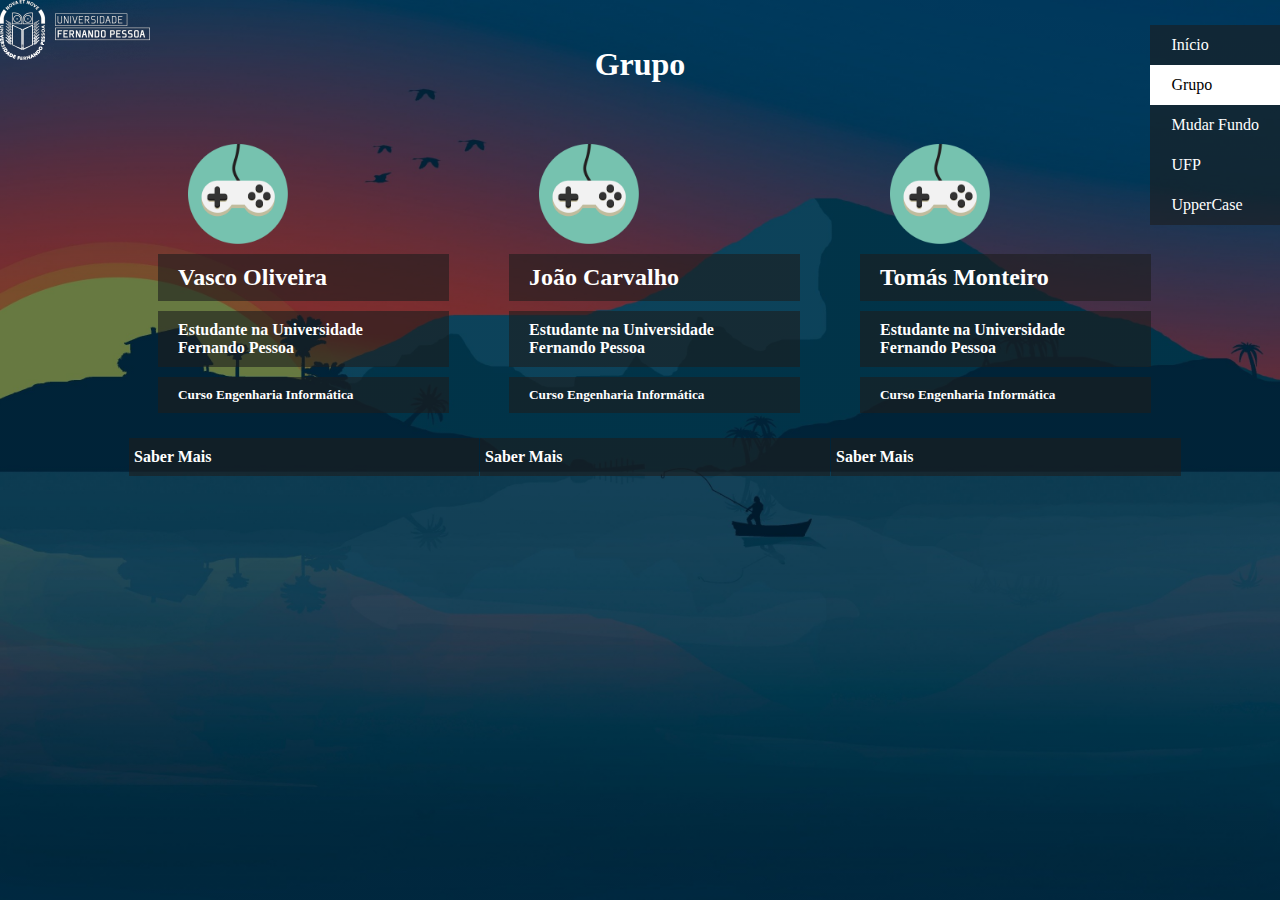
<file: grupo.html>
<html lang="en" data-theme="dark">

<head>
    <head>
    <title>
        Engenharia Informática
    </title>
    <link rel="stylesheet" type="text/css" href="style.css">
</head>
</head>

<body>
    <header>
        <div class="main">
            <div class="logo">
                <img src="logo.png">
            </div>
            <nav class="menu">
            <ul>
                <li><a href="index.html">Início</a></li>
                <li class="active"><a href="grupo.html">Grupo</a></li>
                <li><a class="myClass" href="#" >Mudar Fundo</a></li>
                <li><a href="https://www.ufp.pt/">UFP</a></li>
                <li><a href="Uppercase.html">UpperCase</a></li>
            </ul>
        </nav>
        </div>
            <h1 class="multiplicacao1">Grupo</h1>
            <br></br><br></br>
        </div>


    
        <section class="accordion">
   
            <section id="item1">
                <br></br><br></br>
                <h2 class="button2"><img src="2.png"width=100px></h2>
                <h2 class="button"><p></p>Vasco Oliveira</h2>
                <h4 class="button">Estudante na Universidade Fernando Pessoa</h4>
                <h5 class="button">Curso Engenharia Informática</h5>
                <a href="#item1"><h4>Saber Mais</h4></a>
                <p>
                Neste primeiro semestre, consegui manter as minhas expectativas sobre cada cadeira, por vezes superá-las. Tive altos e baixos, mas acredito que consegui me superar em cada adversidade que encontrei. Existiram várias unidades curriculares que acabaram por me surpreender, destaco Introdução à algoritmia e programação e Matemática por razões diferentes.
De um lado, IAPG foi, ao primeiro, um pouco de um choque, eu não tinha qualquer experiência a programar, pensava que não iria conseguir acompanhar os meus outros colegas, a verdade é que foi a unidade curricular que me deu mais gosto de aprender e estudar. Do outro lado, Matemática que desde sempre, foi a minha grande dificuldade, era complicado para mim tirar boas notas e a verdade é que após um tempo, e a partir do momento que criei um bom ritmo de estudo, consegui melhorar bastante, subindo imenso as minhas notas.
Foi um primeiro semestre de adaptação, de mudança de mentalidade, e apesar do grande problema que nos foi imposto, falo da pandemia, consegui superar-me e aprender.
Sinto também que os professores ajudam bastante, existe uma ótima relação professor-estudante que faz com que seja mais fácil para o aluno compreender aquilo que estamos a dar e tirar as dúvidas.

                </p>
                
                            
            </section>

            <section id="item2">
                
                <br></br><br></br>
                <h2 class="button2"><img src="2.png"width=100px></h2>
                <h2 class="button">João Carvalho</h2>
                <h4 class="button">Estudante na Universidade Fernando Pessoa</h4>
                <h5 class="button">Curso Engenharia Informática</h5>
                <a href="#item2"><h4>Saber Mais</h4></a>
                <p> 

                    Neste semestre, tive fases boas e fases menos boas, porém foi um semestre bastante positivo, o curso é exatamente o que esperava, tive momentos mais descansados com pouca carga de trabalhos e outros mais stressantes com alguns testes seguidos e trabalhos de maior dificuldade, porém sempre consegui gerir o meu tempo para alcançar os meus objetivos, é um curso muito interessante e sinto que me ajudou a desenvolver pela parte positiva a minha vida pessoal, social e escolar. Fiz poucos amigos, mas foram amigos quem me identifiquei rapidamente e mantenho até hoje um bom contacto com os mesmos. Para o segundo semestre espero manter a concentração e o ritmo de estudo que tenho tido para terminar o ano de forma positiva. A cadeira que gostei mais até ao momento foi Matemática I. A Universidade Fernando Pessoa é bastante acolhedora, não tive qualquer problema em identificar as salas ou na comunicação com os docentes. Até ao momento não tenho nenhuma adversidade o que faz com que esteja bastante feliz na faculdade que escolhi.
                </p>

                            
            </section>

            <section id="item3">
                <br></br><br></br>
                <h2 class="button2"><img src="2.png"width=100px></h2>
                <h2 class="button">Tomás Monteiro</h2>
                <h4 class="button">Estudante na Universidade Fernando Pessoa</h4>
                <h5 class="button">Curso Engenharia Informática</h5>
                <a href="#item3"><h4>Saber Mais</h4></a>

                <p>
                    Para mim e apesar do ano atípico em que vivemos, o meu primeiro semestre universitário foi bastante bom, conseguindo alcançar quase todos os objetivos enquanto aluno universitário. A disciplina que apesar da mais trabalhosa e complicada, mais chamou a minha atenção, foi IAPG (Introdução Algoritmia e Programação), visto ser uma nova disciplina , a principal e aquela que me fez tanto gostar deste curso. Em suma, o primeiro semestre correu bastante bem e espero que assim continue no segundo semestre e nos anos subconsequentes do curso de Engenharia Informática
                </p>
             
                
                    
                    
                          
            </section>
            
        
        </main>
                   
                  
    </nav>
       
    </header>
</body>

<script>
    var background = document.querySelector("body");
    var text = document.querySelector("title")
    var colorButton = document.querySelector(".myClass");
    colorButton.addEventListener("click", colorChange);

    function colorChange() {
        
      var colorSet = [{
          background: "url(1.jpg)",
          text: "#cc313d"
        },
        {
          background: "url(3.jpg)",
          text: "#fff"
        },
        {
          background: "url(4.jpg)",
          text: "#000"
        },
        {
          background: "url(5.png)",
          text: "#fbf8be"
        },
        {
          background: "url(6.jpg)",
          text: "#ee4e34"
        },
      ];

      var random = Math.floor(Math.random() * colorSet.length);
    
      background.style.backgroundImage = colorSet[random].background;
      text.style.color = colorSet[random].text;

    }</script>


</html>
</file>
<file: style.css>
*{
margin: 0;
padding: 0;
font-family:'Times New Roman', Times, serif;
}
body{
    background-image:linear-gradient(rgba(0,0,0,0.5),rgba(0,0,0,0.5)), url(1.jpg);
    height: 100vh;
    background-size: cover;
    background-position: center;
}
ul{
    float: right;
    list-style-type: none;
    margin-top: 25px;
}

#menu ul li{
    
    margin-bottom: 50px;
    display: inline-block;
    right: 5%;
   
}

ul li a{
    text-decoration: none;
    color:#fff;
    padding:10px 20px;
    border: 1px solid transparent;
    transition: 0.3s ease-in;
    display: block;
    background-color: rgba(29, 29, 29, 0.596);
}

ul li a:hover{
    
    background-color: #fff;
    color: #000;
}

ul li.active a{
    background-color: #fff;
    color: #000;
}


.logo img{
    float:left;
    width: 150px;
    height: auto;
}

.main{
    max-width: 1500px;
    margin:auto;
}

.title{
    position: absolute;
    top: 50%;
    left: 50%;
    color:rgb(2, 2, 2);
    transform: translate(-50%, -50%);
    

}

.title h1{
    text-decoration: none;
    color:#fff;
    padding:10px 20px;
    border: 1px solid transparent;
    transition: 0.3s ease-in;
    display: block;

}

.title h1 {
    background-color: rgba(29, 29, 29, 0.596);
    color: #000;
    width: 15px 100px;
}

html {
    box-sizing: border-box;
}

*, *:before, *:after {
    box-sizing: inherit;
  }
.column {
    float: left;
    width: 50%;
    margin-bottom: 16px;
    padding: 0 8px;
}
.card {
    top: 50%;
    box-shadow: 0 4px 8px 0 rgba(0, 0, 0, 0.2);
    margin: 10%;
}

.container {
    top: 50%;
    padding: 8% 16px;
    background-color: #ffffffb2;
}

.accordion::after, .row::after {
    content: "";
    clear: both;
    display: table;
}

.title2 {
    top: 50%; 
    padding: 25px;
    text-align: center;
    color: white;
  }

.title h1{
    color: #ffffff;
    font-size: 70px;
}

.button{
    background-color: rgba(29, 29, 29, 0.596);
    color:white;
    margin-left: 30px;
    margin-bottom: 10px;
    display:flex;
    padding:10px 20px;
    margin-right: 30px;
    
    
}
.button2{
    margin-left: 60px;
    margin-bottom: 10px;
    display:flex;
}
.paragrafo{
    color:transparent;
}

.accordion section p{
    display:none;
    text-align: center;
    
}
.accordion section h1{
    display:none;
    
    
}

.accordion {
display: flex;
margin-left: 10%;
margin-right: 50%;

}



.accordion section a {
    background-color: rgba(29, 29, 29, 0.596);
    list-style-type:none;
    margin-top: 25px;
    text-align: center;
    text-decoration: none;
    color:#fff;
    padding:10px 5px;
    
    transition: 0.3s ease-in;
    display: block;
    width: 350px;
    margin-left: 1px;
    box-sizing: border-box;
    display: flex;
    
    
}

.accordion section a:hover{
   
    background-color: #fff;

}

.accordion section:target p {
    text-decoration: none;
    color:#fff;
    padding:1x 1px;
    background-image:linear-gradient(rgba(0,0,0,0.5),rgba(0,0,0,0.5)), url(Tomas1.png);
    transition: 0.3s ease-in;
    display: flex 
}
.accordion section:target h1 {
    transition: 0.3s ease-in;
    display: flex 
}



.multiplicacao1 {

    color:white;
    align-items: center;
    position: absolute;
    left: 50%;
    margin-top: 5%;
   
    transform: translate(-50%, -50%);

}

.multiplicacao2 {

    color:rgb(255, 255, 255);
    align-items: center;
    position: absolute;
    
    
    transform: translate(50%,-200%);

}

.multiplicacao3 {

    padding: 10px 30px;
    background-color: #2980b9;
    color: white;
    border:none;
    font-family: 'Montserrat', sans-serif;
    cursor: pointer;
    border: none;
    margin-left: 40px;

}
.multiplicacao4 {

    color:rgb(255, 255, 255);
    align-items: center;
    position:absolute;
    left: 35%;
    width: 30px 20px;
    transform: translate(100px, 100px);
    text-decoration: none;
    padding:10px 20px;
    border: 1px solid transparent;
    transition: 0.3s ease-in;
    display: block;
    width: 100px;
}
.multiplicacao4 :hover{

    background-color: #fff;
    
}
.multiplicacao4.active a{
    background-color: #fff;
    color: #000;
}


.modal {
    display: none; /* Hidden by default */
    position: fixed; /* Stay in place */
    z-index: 1; /* Sit on top */
    padding-top: 100px; /* Location of the box */
    left: 0;
    top: 0;
    width: 100%; /* Full width */
    height: 100%; /* Full height */
    overflow: auto; /* Enable scroll if needed */
    background-color: rgb(0,0,0); /* Fallback color */
    background-color: rgba(0,0,0,0.4); /* Black w/ opacity */
  }
  
  /* Modal Content */
  .modal-content {
    background-image:linear-gradient(rgba(0,0,0,0.5),rgba(0,0,0,0.5));
    margin: auto;
    padding: 20px;
    border: 1px solid #888;
    width: 80%;
  }
  
  /* The Close Button */
  .close {
    color: #aaaaaa;
    float: right;
    font-size: 28px;
    font-weight: bold;
  }
  
  .close:hover,
  .close:focus {
    color: #000;
    text-decoration: none;
    cursor: pointer;
  }
</file>
